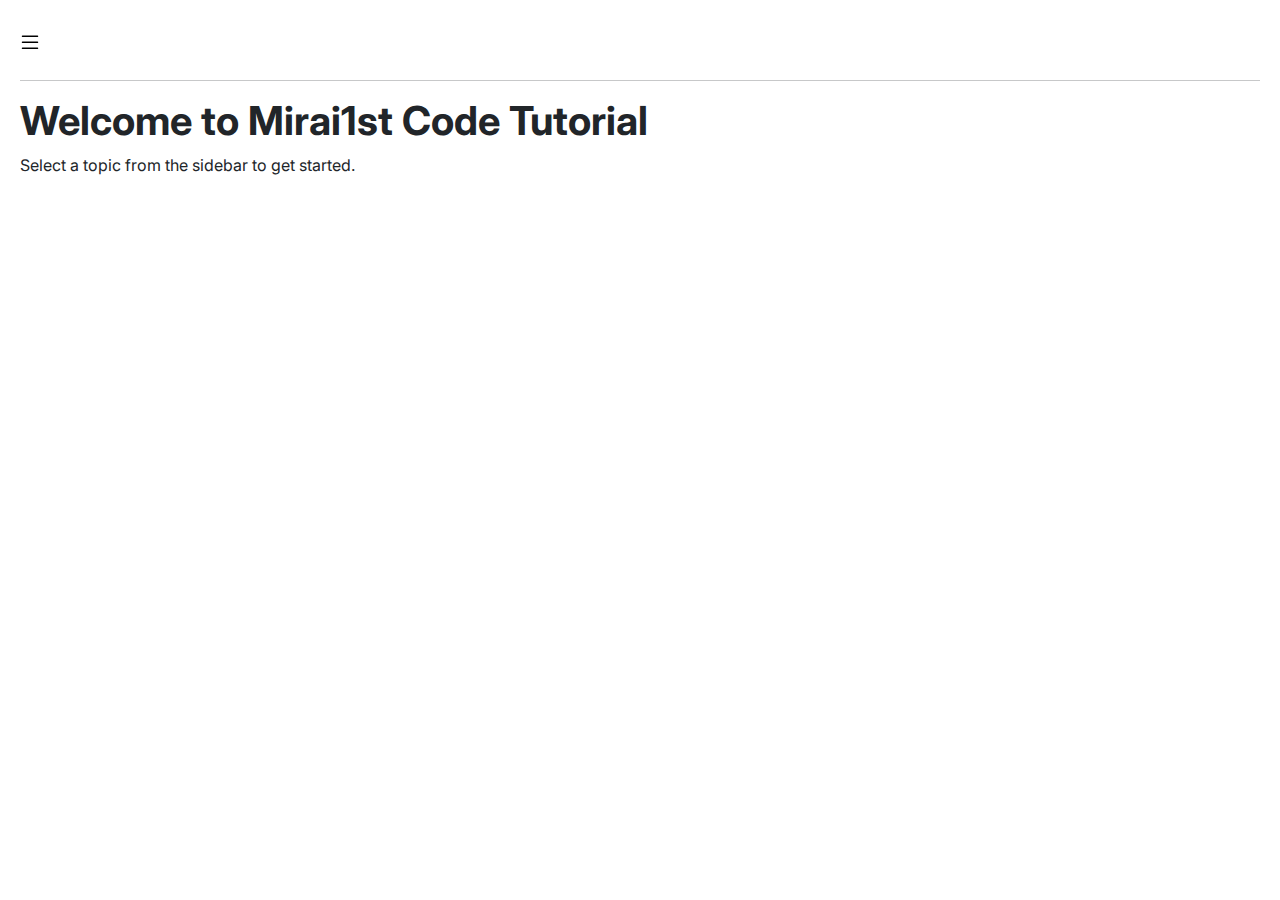
<file: index.html>
<!DOCTYPE html>
<html lang="en">
<head>
    <meta charset="UTF-8">
    <meta name="viewport" content="width=device-width, initial-scale=1.0">
    <link href="style.css" rel="stylesheet">
    <link href="https://cdn.jsdelivr.net/npm/bootstrap@5.3.3/dist/css/bootstrap.min.css" rel="stylesheet">
    <script src="https://cdn.jsdelivr.net/npm/bootstrap@5.3.3/dist/js/bootstrap.bundle.min.js"></script>
    <link rel="stylesheet" href="https://cdn.jsdelivr.net/npm/bootstrap-icons@1.11.3/font/bootstrap-icons.css">
    
    <title>Mirai1st Code Tutorial</title>
</head>
<body onload="sidebarOpen()">
    <div class="sidebar" id="sidebar">
        <h3>Topic</h3>
        <ul>
            <a id="toggleBtn">
                <i class="bi bi-x-lg"></i>
            </a>

            <li><a data-bs-toggle="collapse" data-bs-target="#web-collapse" class="d-flex align-items-center collapsed">
                <i class="bi bi-caret-right-fill toggle-icon"></i>
                &nbsp&nbspWebsite Development</a>
            </li>
            
            <div id="web-collapse" class="collapse padded-link">
                <ul>
                    <li><a style="color: white;" class="link-header">HTML</a></li>
                    <li><a href="html/html-basics.html">HTML Basics</a></li>
                    <li><a href="css-basics.html">CSS Basics</a></li>
                    <li><a href="javascript-basics.html">JavaScript Basics</a></li>
                </ul>
            </div>

            <li><a data-bs-toggle="collapse" data-bs-target="#java-collapse" class="d-flex align-items-center collapsed">
                <i class="bi bi-caret-right-fill toggle-icon"></i>
                &nbsp&nbspJava</a>
            </li>
            
            <div id="java-collapse" class="collapse padded-link">
                <ul>
                    <li><a>...</a></li>
                </ul>
            </div>
        </ul>
    </div>

    <div class="content">
        <a id="toggleBtnOpen">
            <i class="bi bi-list"></i>
        </a>
        <hr>
        <h1>Welcome to Mirai1st Code Tutorial</h1>
        <p>Select a topic from the sidebar to get started.</p>
    </div>

    <script src="script.js"></script>
</body>
</html>
</file>
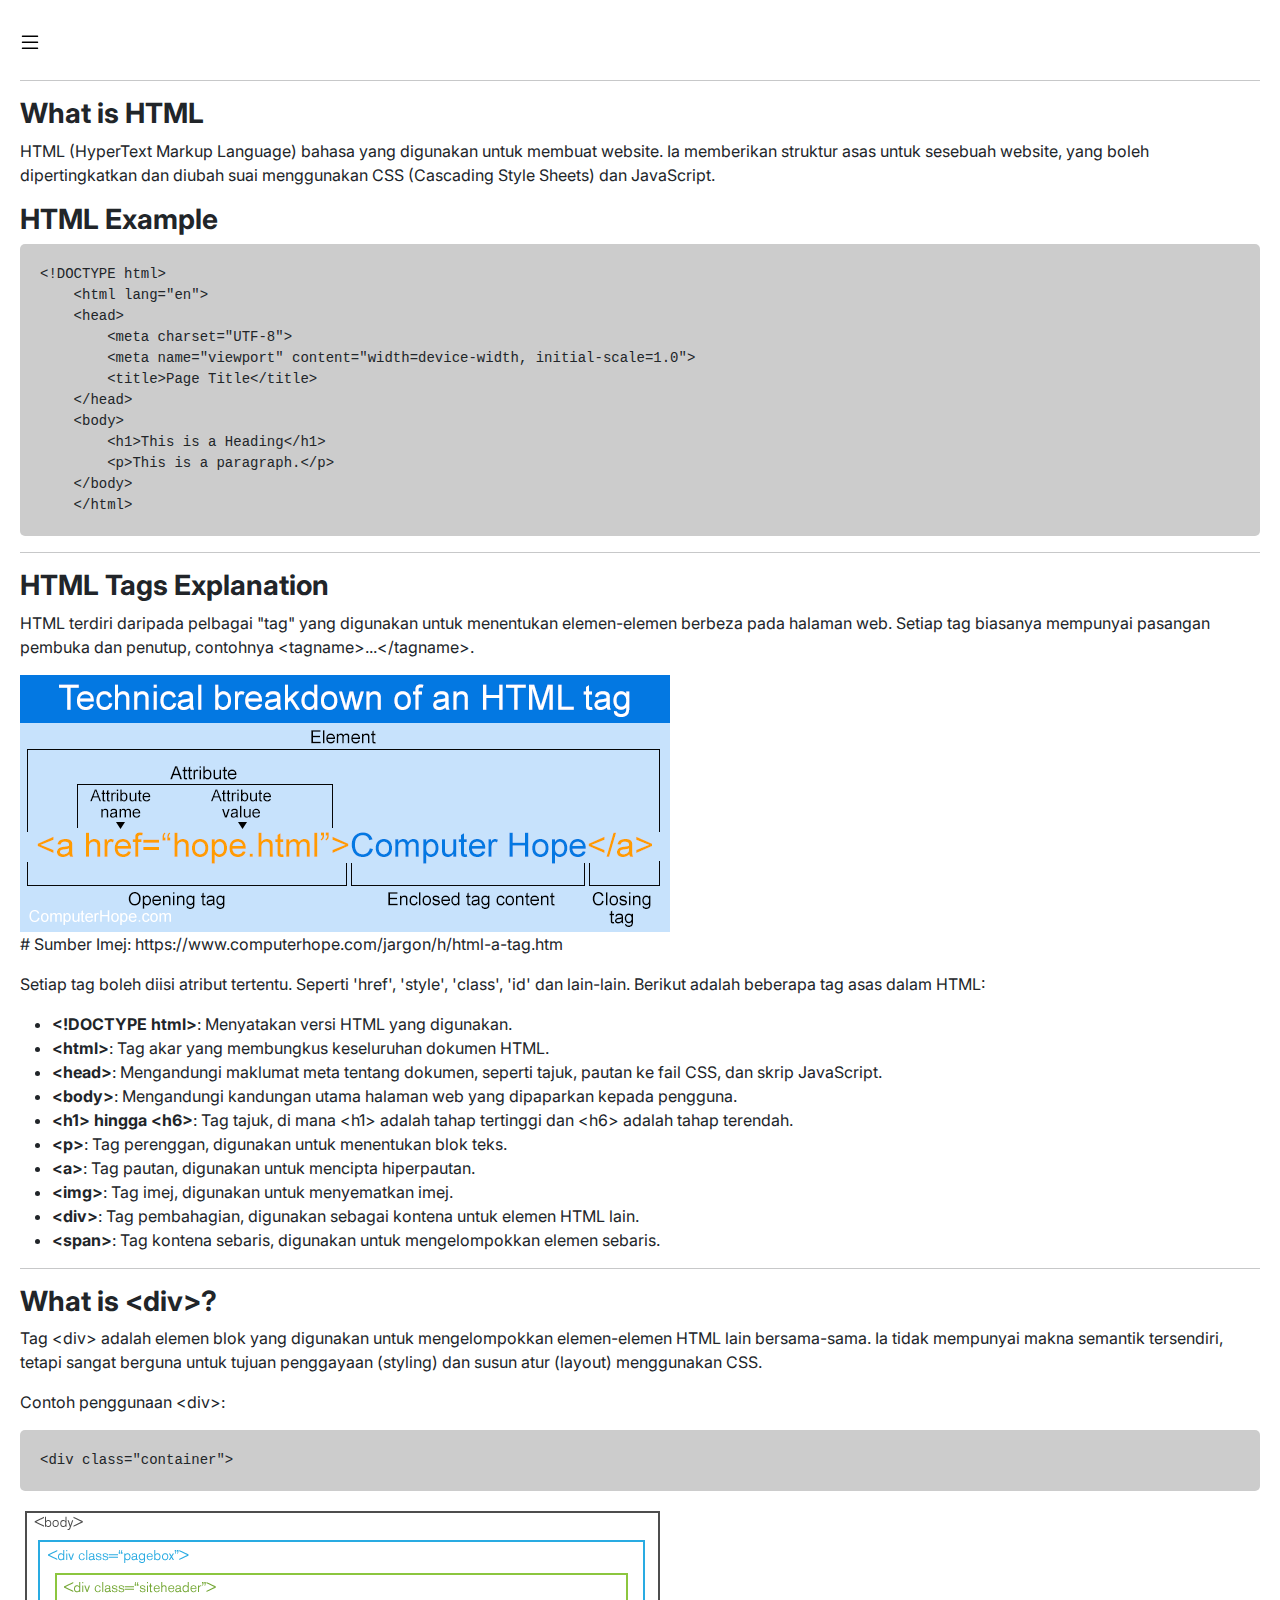
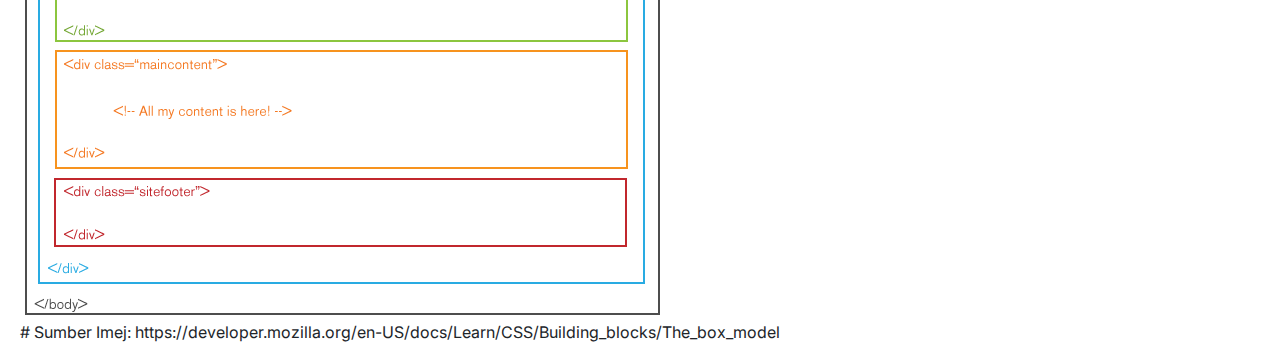
<file: html-basics.html>
<!DOCTYPE html>
<html lang="en">
<head>
    <meta charset="UTF-8">
    <meta name="viewport" content="width=device-width, initial-scale=1.0">
    <link href="../style.css" rel="stylesheet">
    <link href="https://cdn.jsdelivr.net/npm/bootstrap@5.3.3/dist/css/bootstrap.min.css" rel="stylesheet">
    <script src="https://cdn.jsdelivr.net/npm/bootstrap@5.3.3/dist/js/bootstrap.bundle.min.js"></script>
    <link rel="stylesheet" href="https://cdn.jsdelivr.net/npm/bootstrap-icons@1.11.3/font/bootstrap-icons.css">
    
    <title>Mirai1st Code Tutorial</title>
</head>
<body onload="sidebarOpen(); initialize();">
    <div class="sidebar" id="sidebar">
        <h3>Topic</h3>
        <ul>
            <a id="toggleBtn">
                <i class="bi bi-x-lg"></i>
            </a>

            <hr>

            <li><a href="../index.html"><i class="bi bi-house-fill"></i>&nbsp Index</a></li>

            <li><a data-bs-toggle="collapse" data-bs-target="#web-collapse" class="d-flex align-items-center collapsed">
                <i class="bi bi-caret-right-fill toggle-icon"></i>
                &nbsp&nbspWebsite Development</a>
            </li>
            
            <div id="web-collapse" class="collapse padded-link">
                <ul>
                    <li><a style="color: white;" class="link-header">HTML</a></li>
                    <li><a href="#what-is-html" class="link-section">Apakah HTML?</a></li>
                    <li><a href="#tag-explaination" class="link-section">Tag</a></li>
                    <li><a href="#what-is-div?" class="link-section">Apakah div?</a></li>

                    <li><a style="color: white;" class="link-header">CSS</a></li>
                    <li><a href="css-basics.html">CSS Basics</a></li>

                    <li><a style="color: white;" class="link-header">JavaScript</a></li>
                    <li><a href="javascript-basics.html">JavaScript Basics</a></li>
                </ul>
            </div>

            <li><a data-bs-toggle="collapse" data-bs-target="#java-collapse" class="d-flex align-items-center collapsed">
                <i class="bi bi-caret-right-fill toggle-icon"></i>
                &nbsp&nbspJava</a>
            </li>
            
            <div id="java-collapse" class="collapse padded-link">
                <ul>
                    <li><a>...</a></li>
                </ul>
            </div>

            <hr>
            <a id="toggle-theme"><i class="bi bi-moon-stars-fill"></i>&nbsp Dark Mode (Beta)</a>
            <a id="toggle-settings"><i class="bi bi-gear-fill"></i>&nbsp Site Settings</a>
        </ul>
    </div>

    <div class="content">
        <a id="toggleBtnOpen">
            <i class="bi bi-list"></i>
        </a>
        <hr>
        <section id="what-is-html">
            <h3 id="what-is-html">What is HTML</h3>
            <p>HTML (HyperText Markup Language) bahasa yang digunakan untuk membuat website. Ia memberikan struktur asas untuk sesebuah website, yang boleh dipertingkatkan dan diubah suai menggunakan CSS (Cascading Style Sheets) dan JavaScript.</p>

            <h3>HTML Example</h3>
            <pre>&lt;!DOCTYPE html&gt;
    &lt;html lang="en"&gt;
    &lt;head&gt;
        &lt;meta charset="UTF-8"&gt;
        &lt;meta name="viewport" content="width=device-width, initial-scale=1.0"&gt;
        &lt;title&gt;Page Title&lt;/title&gt;
    &lt;/head&gt;
    &lt;body&gt;
        &lt;h1&gt;This is a Heading&lt;/h1&gt;
        &lt;p&gt;This is a paragraph.&lt;/p&gt;
    &lt;/body&gt;
    &lt;/html&gt;</pre>
        </section>

        <hr>
        <section id="tag-explaination">
            <h3>HTML Tags Explanation</h3>
            <p>HTML terdiri daripada pelbagai "tag" yang digunakan untuk menentukan elemen-elemen berbeza pada halaman web. Setiap tag biasanya mempunyai pasangan pembuka dan penutup, contohnya &lt;tagname&gt;...&lt;/tagname&gt;.</p>
            <img class="content-image" src="../images/html-tag-explaination.png">
            <p class="reference"># Sumber Imej: https://www.computerhope.com/jargon/h/html-a-tag.htm</p>
            <p>Setiap tag boleh diisi atribut tertentu. Seperti 'href', 'style', 'class', 'id' dan lain-lain.  Berikut adalah beberapa tag asas dalam HTML:</p>

            <ul>
                <li><strong>&lt;!DOCTYPE html&gt;</strong>: Menyatakan versi HTML yang digunakan.</li>
                <li><strong>&lt;html&gt;</strong>: Tag akar yang membungkus keseluruhan dokumen HTML.</li>
                <li><strong>&lt;head&gt;</strong>: Mengandungi maklumat meta tentang dokumen, seperti tajuk, pautan ke fail CSS, dan skrip JavaScript.</li>
                <li><strong>&lt;body&gt;</strong>: Mengandungi kandungan utama halaman web yang dipaparkan kepada pengguna.</li>
                <li><strong>&lt;h1&gt; hingga &lt;h6&gt;</strong>: Tag tajuk, di mana &lt;h1&gt; adalah tahap tertinggi dan &lt;h6&gt; adalah tahap terendah.</li>
                <li><strong>&lt;p&gt;</strong>: Tag perenggan, digunakan untuk menentukan blok teks.</li>
                <li><strong>&lt;a&gt;</strong>: Tag pautan, digunakan untuk mencipta hiperpautan.</li>
                <li><strong>&lt;img&gt;</strong>: Tag imej, digunakan untuk menyematkan imej.</li>
                <li><strong>&lt;div&gt;</strong>: Tag pembahagian, digunakan sebagai kontena untuk elemen HTML lain.</li>
                <li><strong>&lt;span&gt;</strong>: Tag kontena sebaris, digunakan untuk mengelompokkan elemen sebaris.</li>
            </ul>
        </section>

        <hr>
        <section id="what-is-div?">
            <h3>What is &lt;div&gt;?</h3>
            <p>Tag &lt;div&gt; adalah elemen blok yang digunakan untuk mengelompokkan elemen-elemen HTML lain bersama-sama. Ia tidak mempunyai makna semantik tersendiri, tetapi sangat berguna untuk tujuan penggayaan (styling) dan susun atur (layout) menggunakan CSS.</p>
            <p>Contoh penggunaan &lt;div&gt;:</p>
            <pre>&lt;div class="container"&gt;</pre>
            <img class="content-image" src="../images/box-model-diagram.gif" alt="">
            <p class="reference"># Sumber Imej: https://developer.mozilla.org/en-US/docs/Learn/CSS/Building_blocks/The_box_model</p>
        </section>
        
        <div class="settings-panel" id="settings-panel">
            <h2>Site Settings</h2>
            <hr>
            <form>
                <div class="form-check">
                    <input class="form-check-input" type="checkbox" value="" id="darkmode">
                    <label class="form-check-label" for="checkDefault">
                        Dark Mode
                    </label>
                </div>
                <div class="form-check">
                    <input class="form-check-input" type="checkbox" value="" id="save-settings" checked>
                    <label class="form-check-label" for="checkDefault">
                        Save Website Settings
                    </label>
                </div>
                

                <hr>
                <p style="color: gray;"><i class="bi bi-info-circle-fill"></i>&nbsp This website uses cookies to store data, if you allow such behavior,<br> do enable the "Save Website Settings" <br><i class="bi bi-info-circle-fill"></i>&nbsp Made by Mirai1st</p>
                <button disabled onclick="saveSettings()" class="btn btn-secondary">Apply</button>
                <button onclick="closeSettings()" class="btn btn-secondary">Close</button>
            </form>
        </div>
    </div>

    <script src="../script.js"></script>
</body>
</html>
</file>
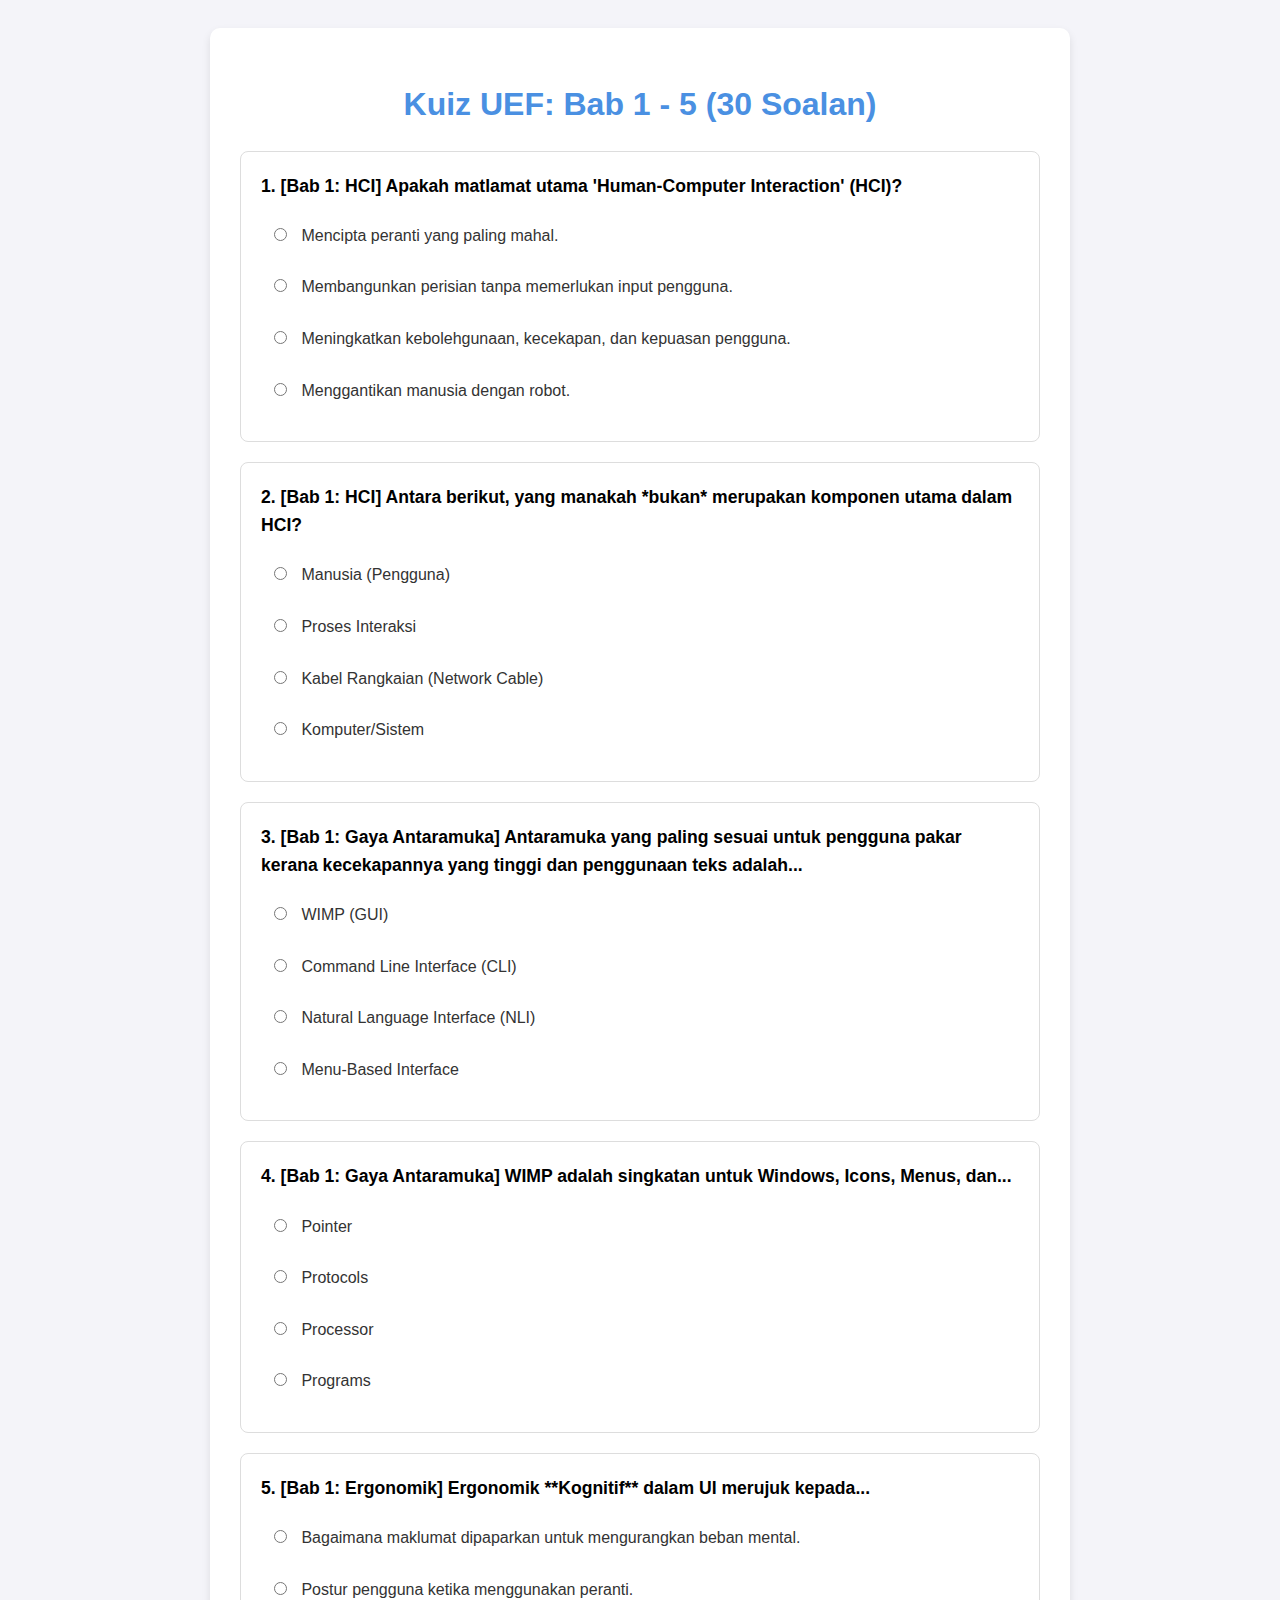
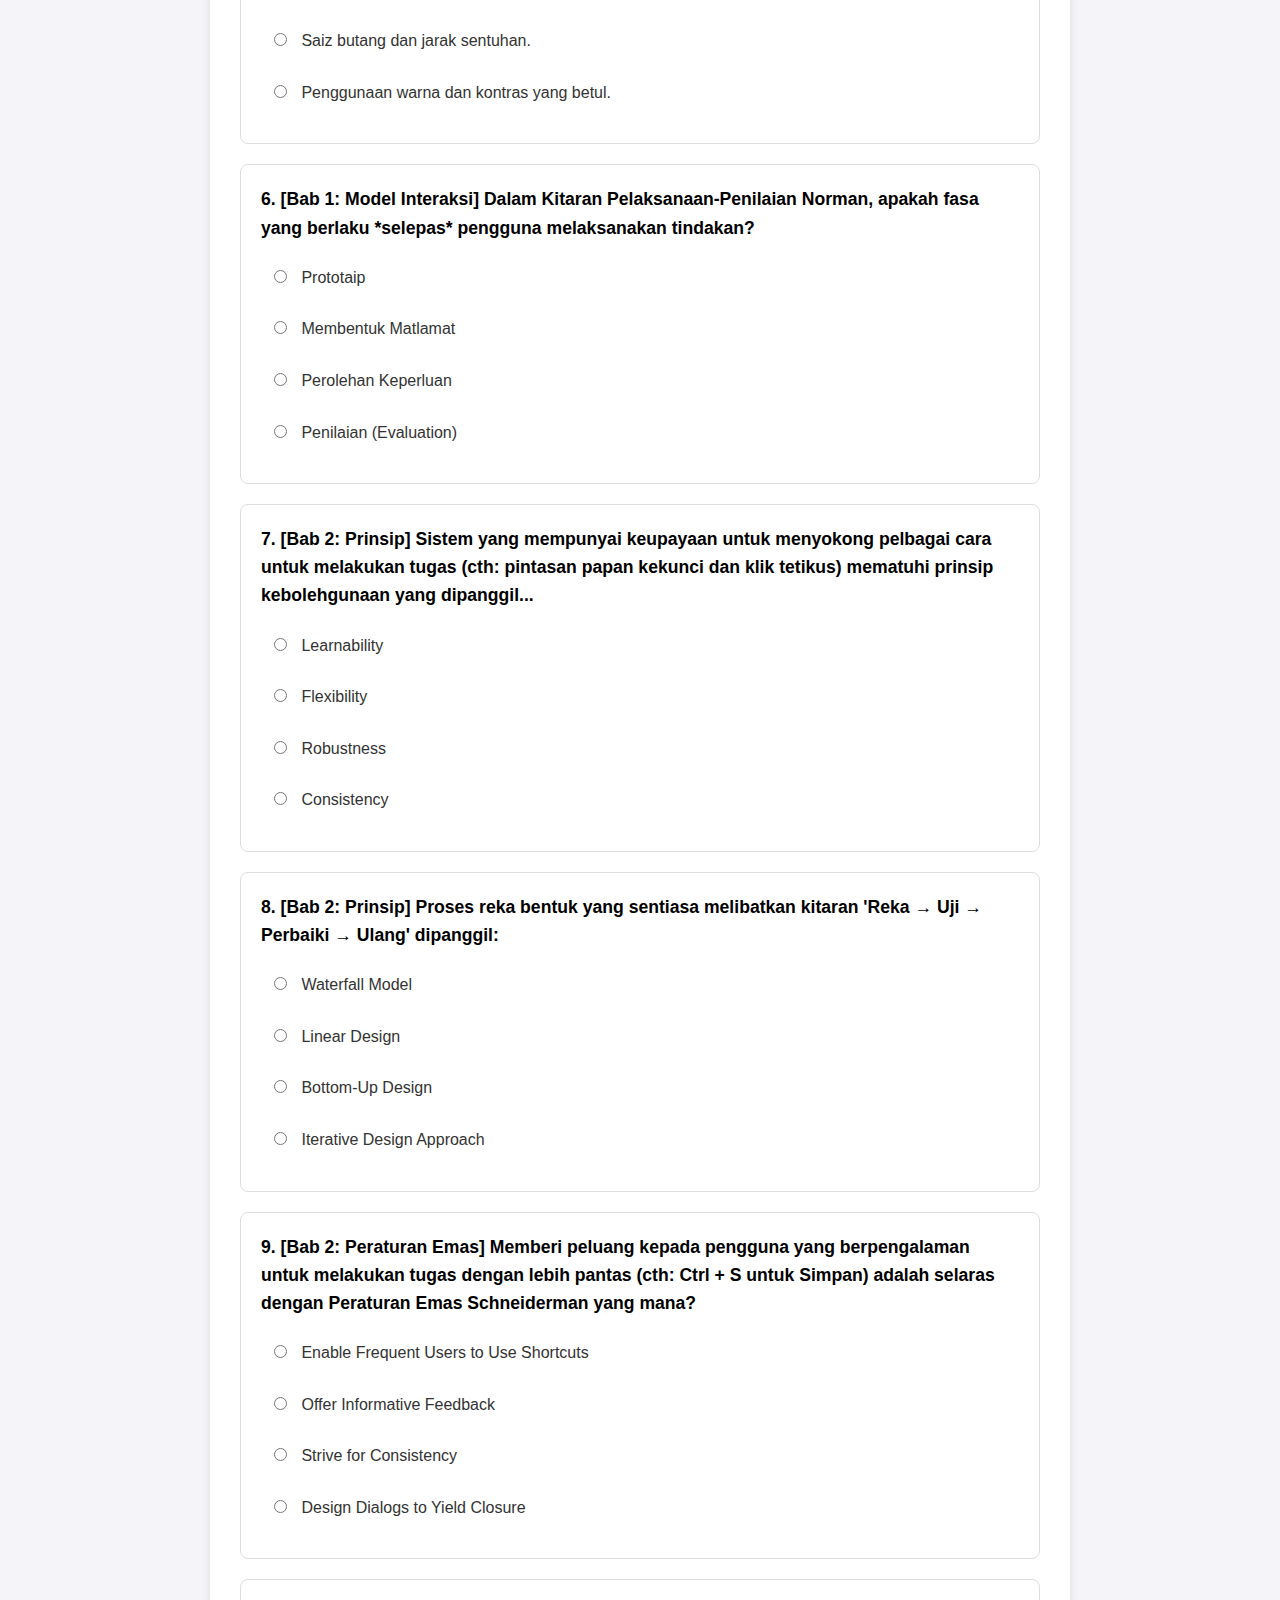
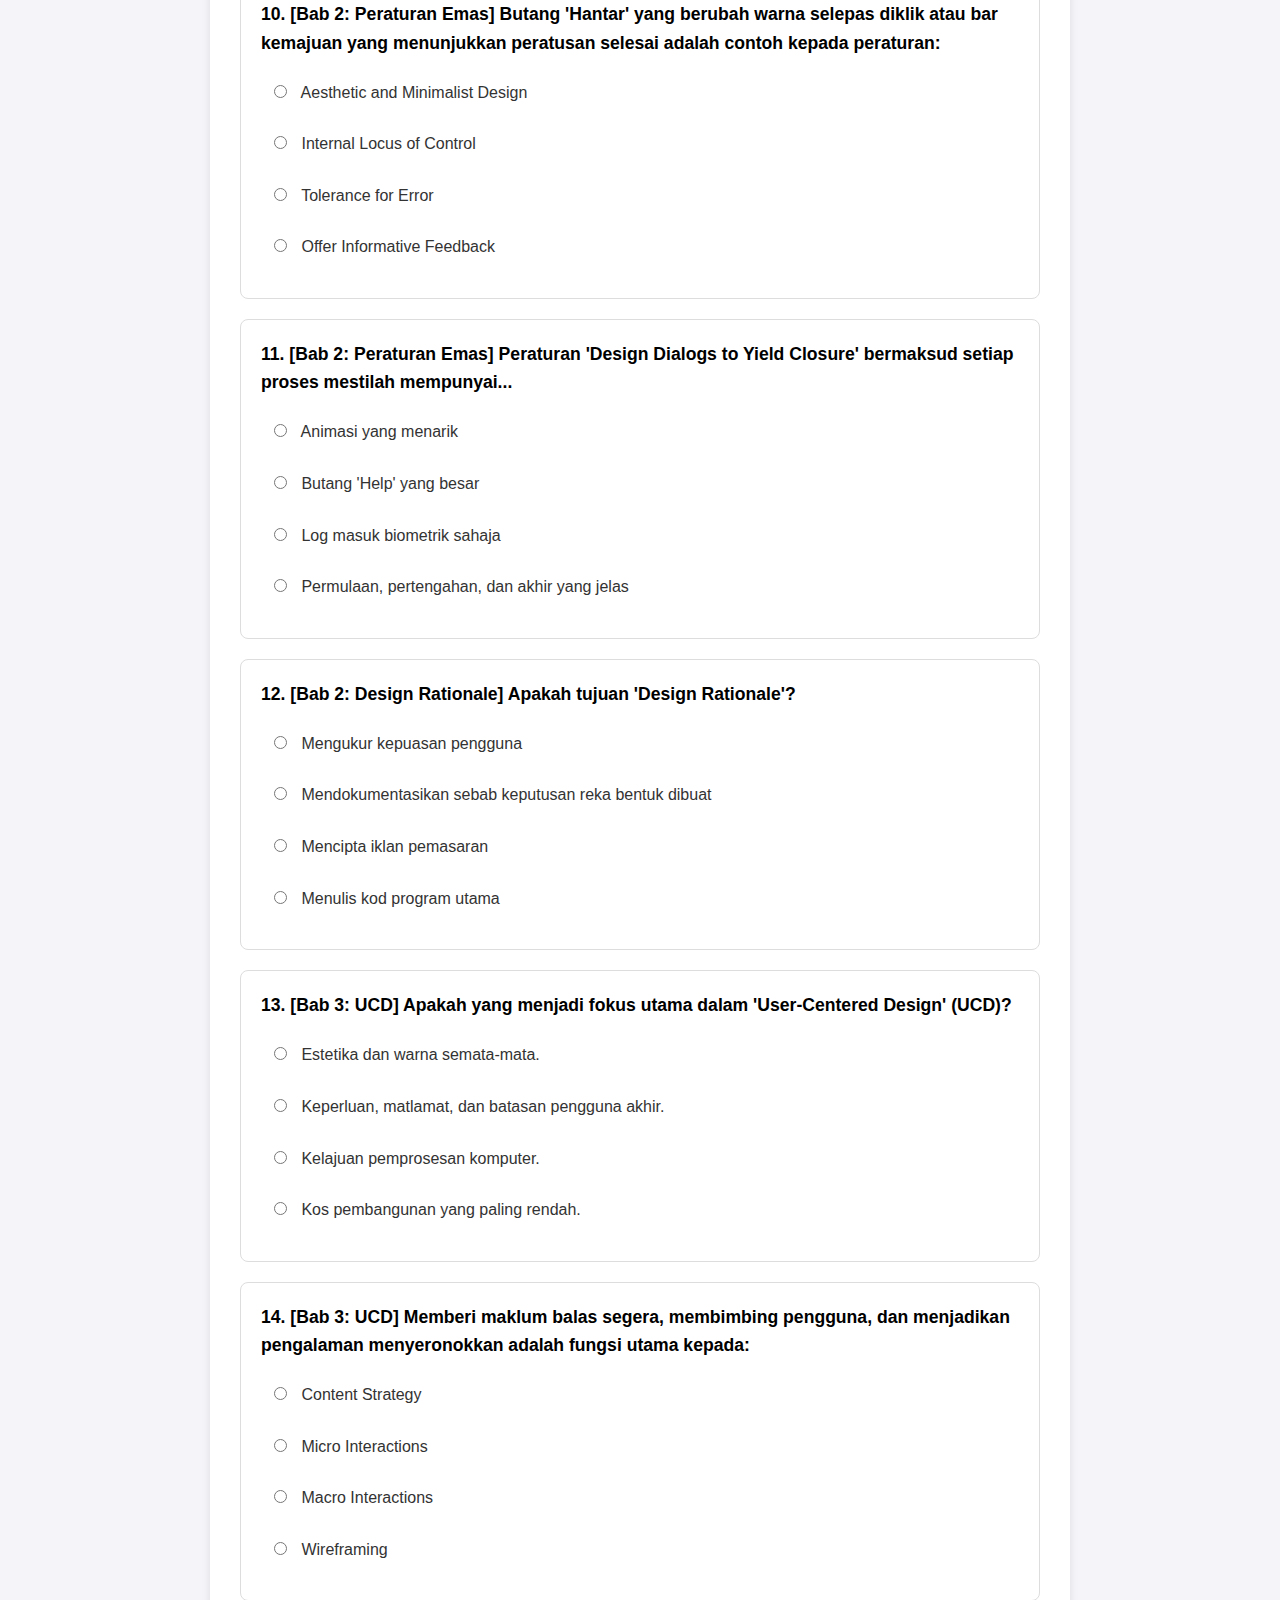
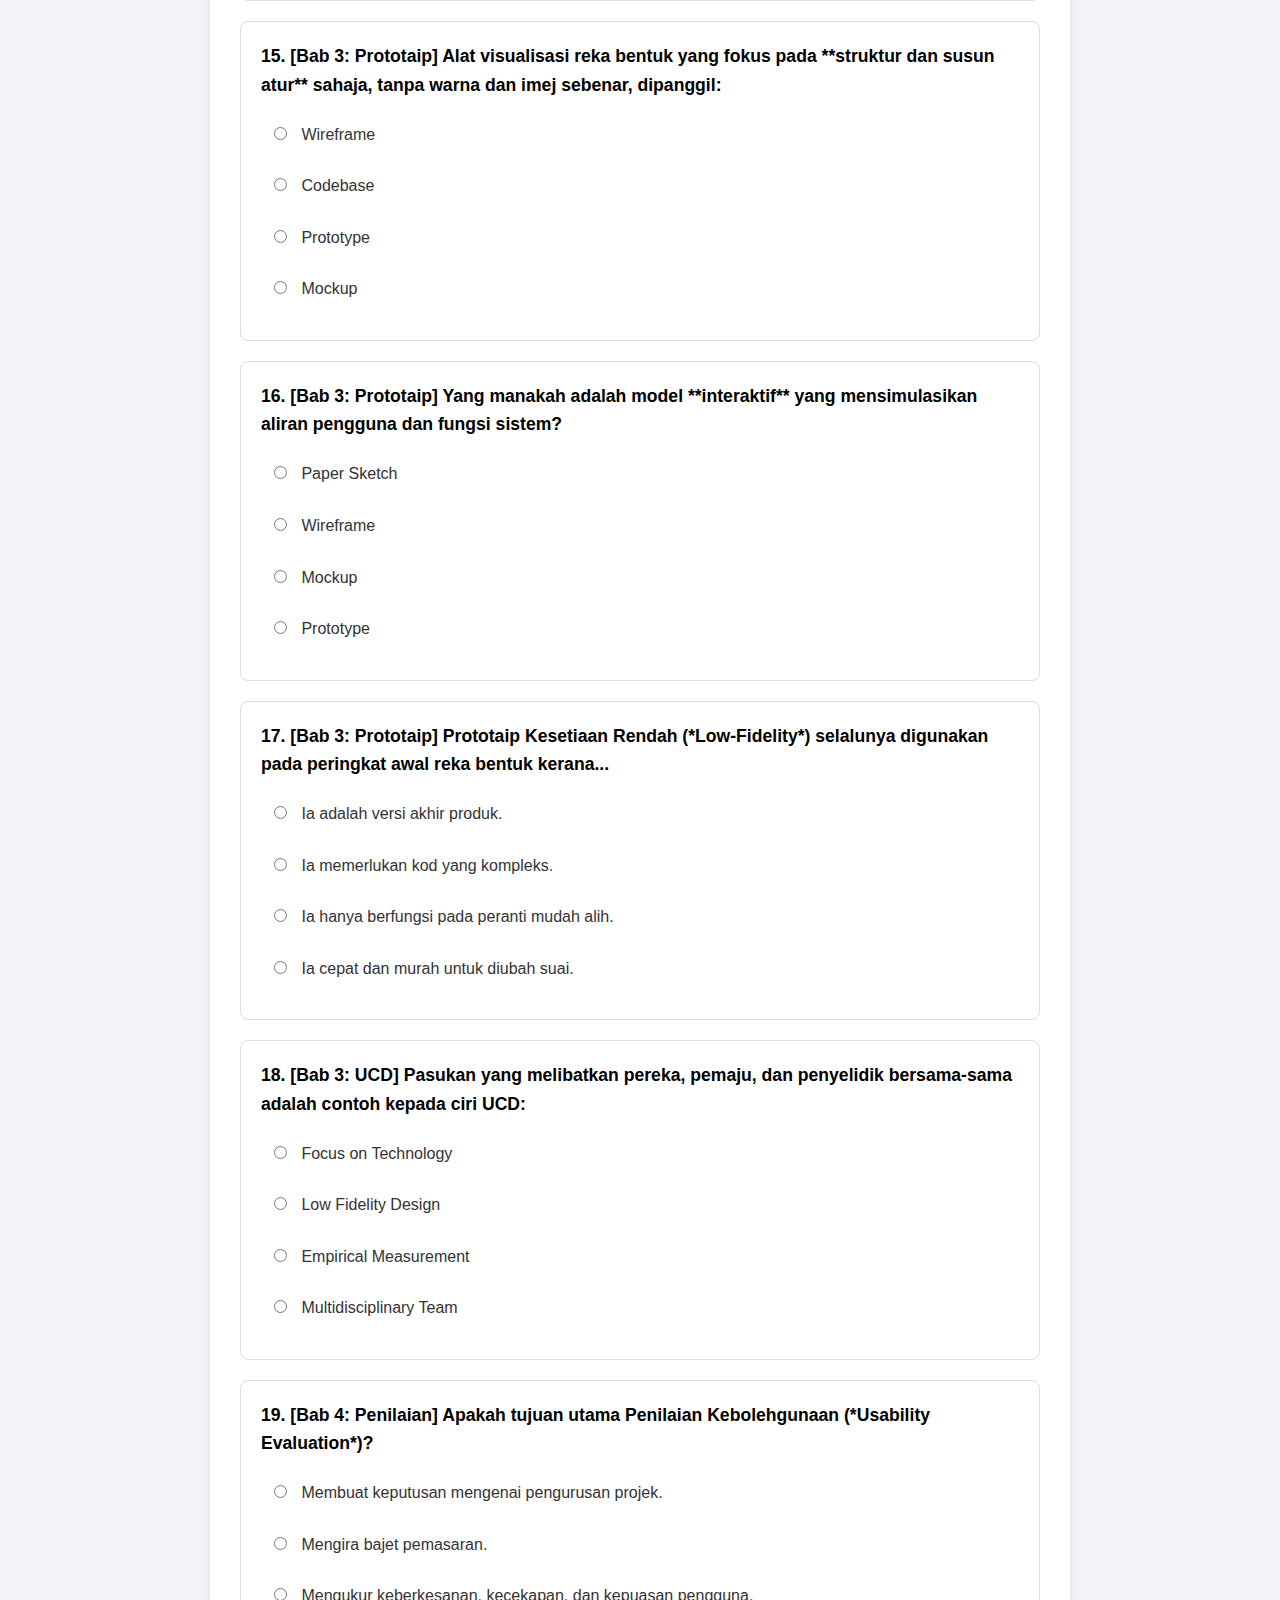
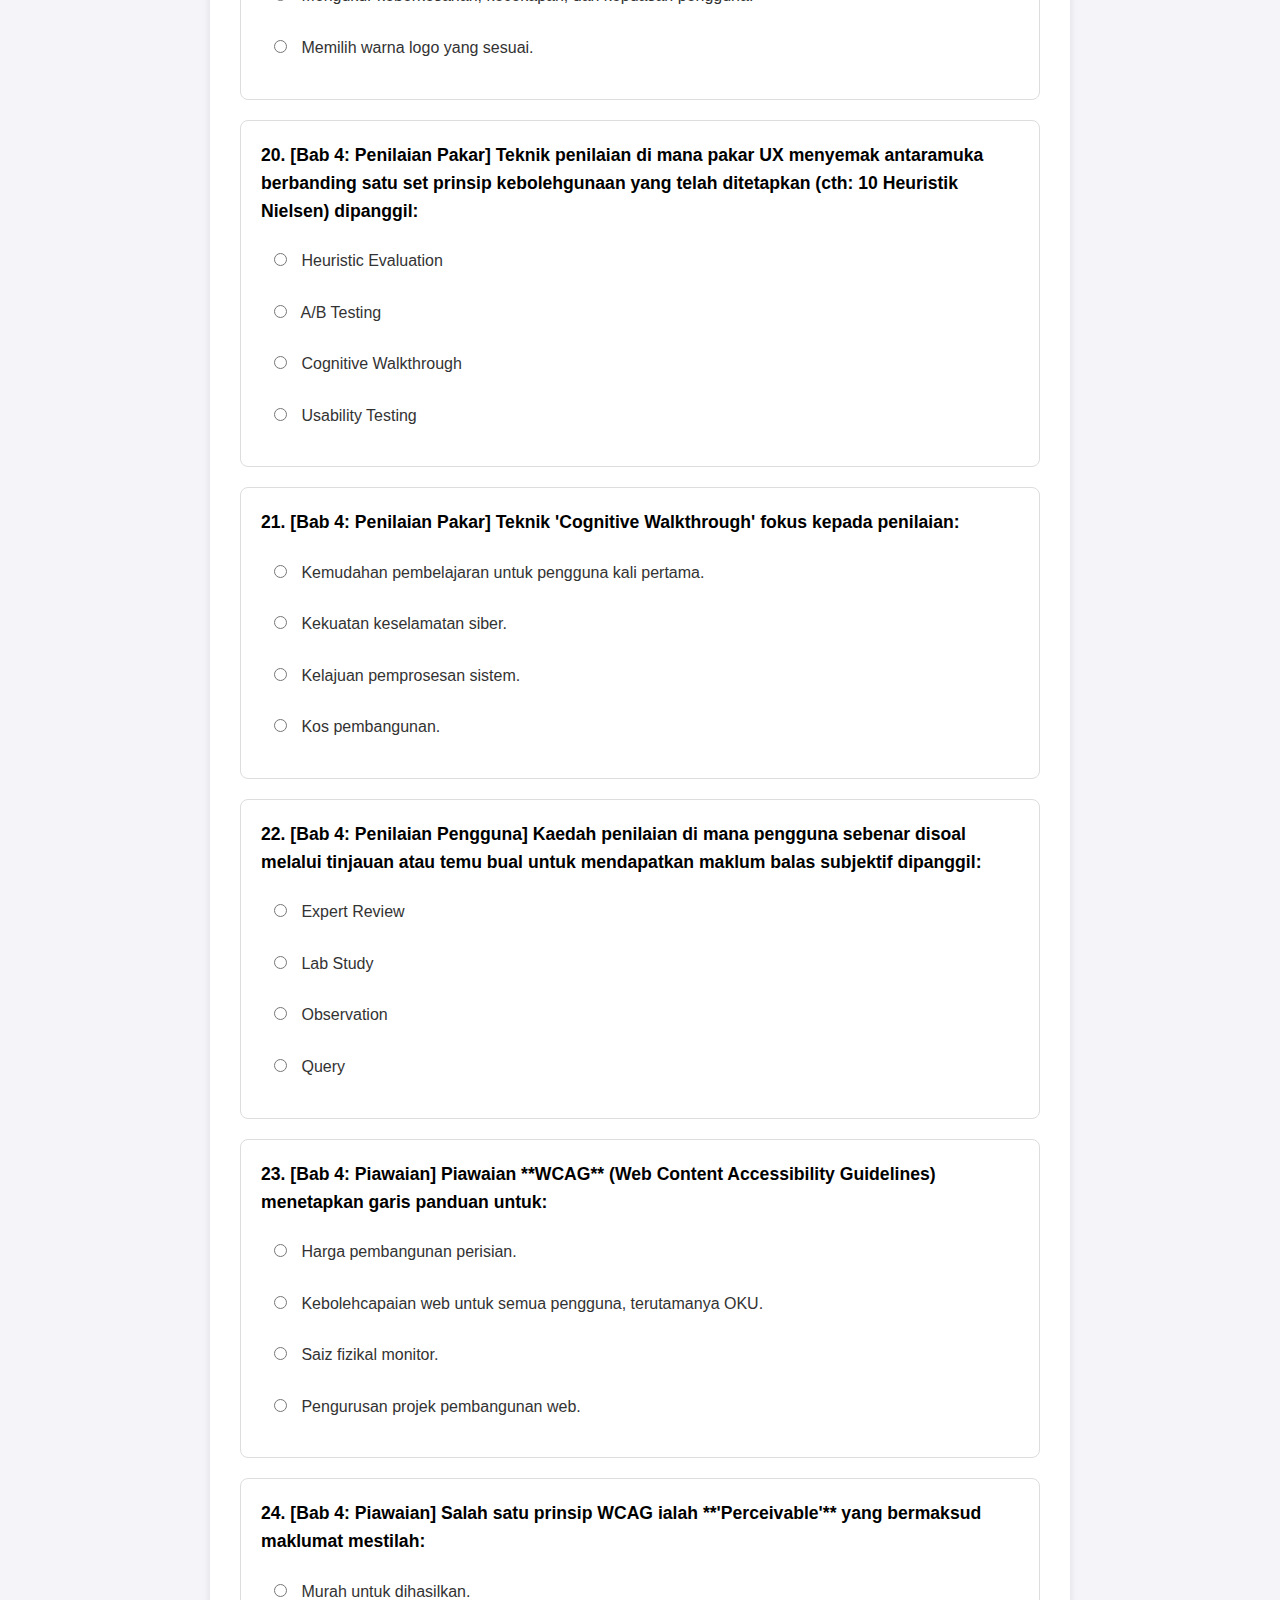
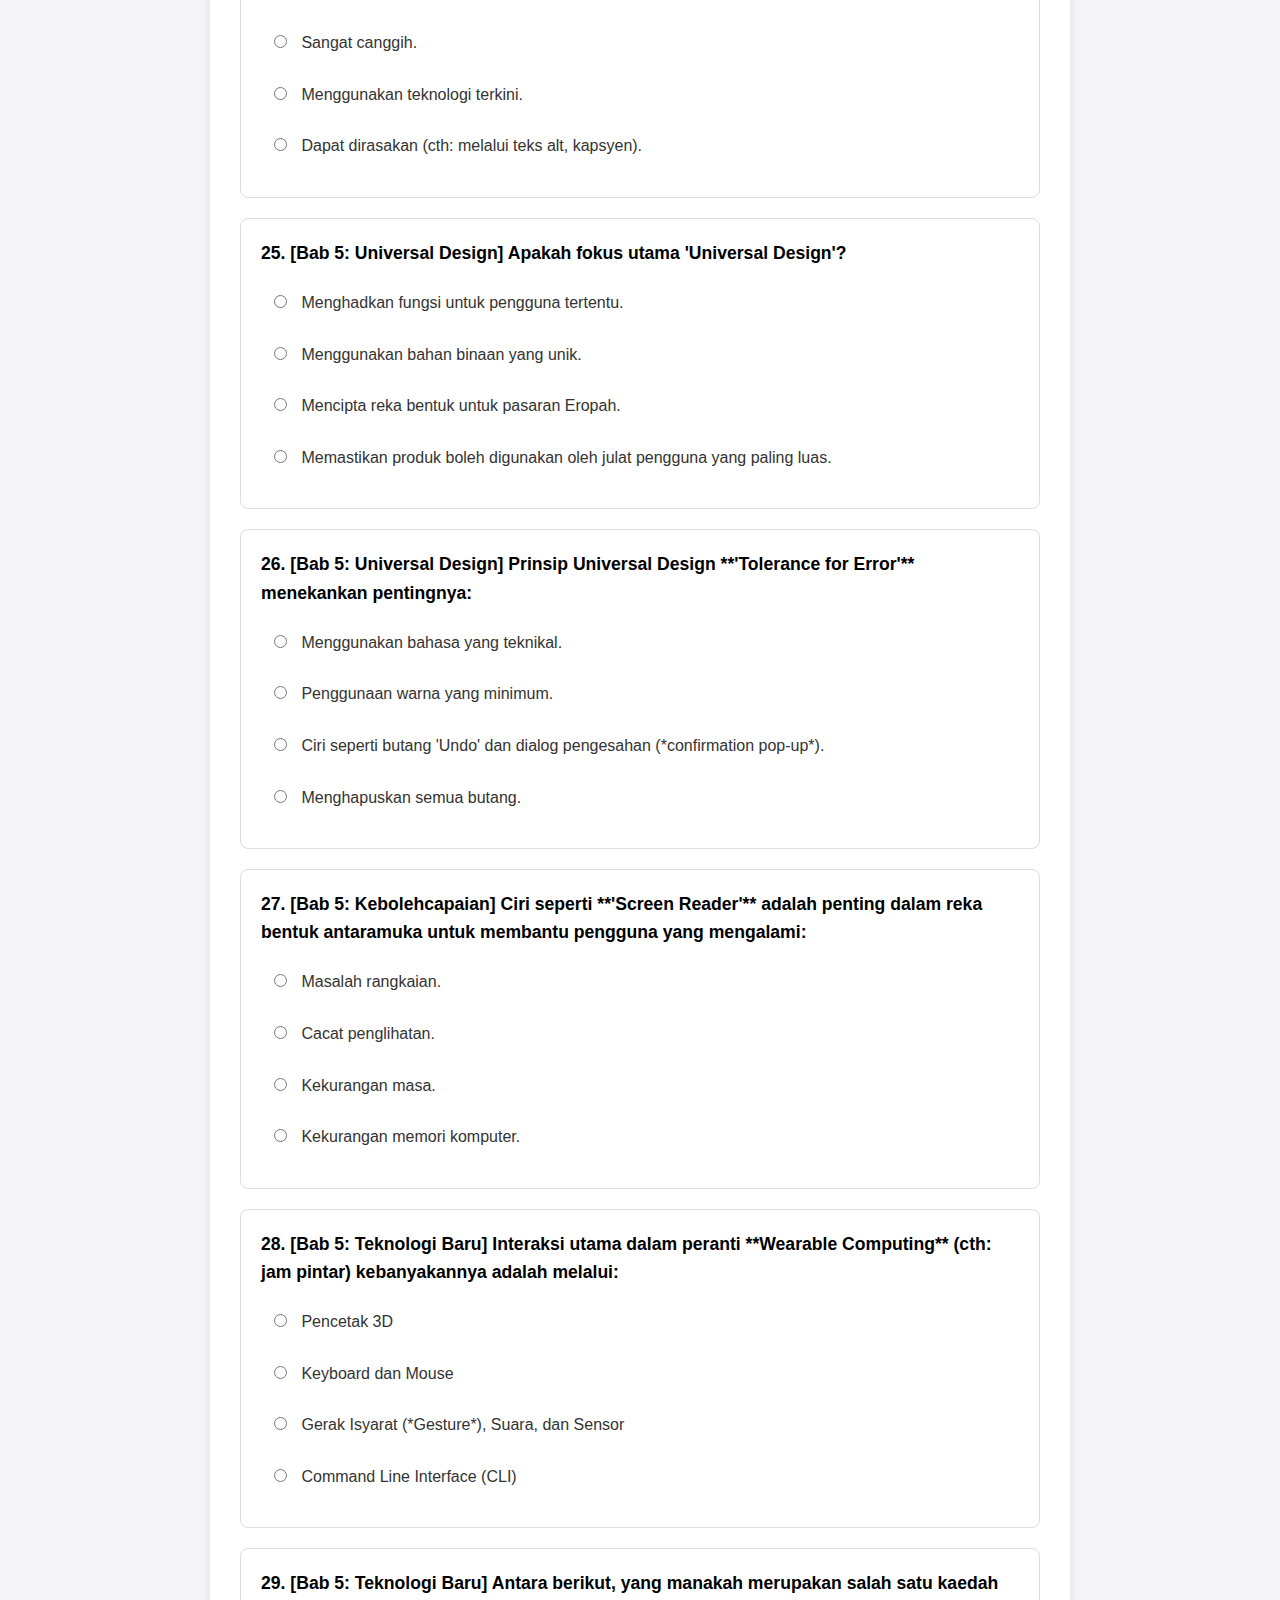
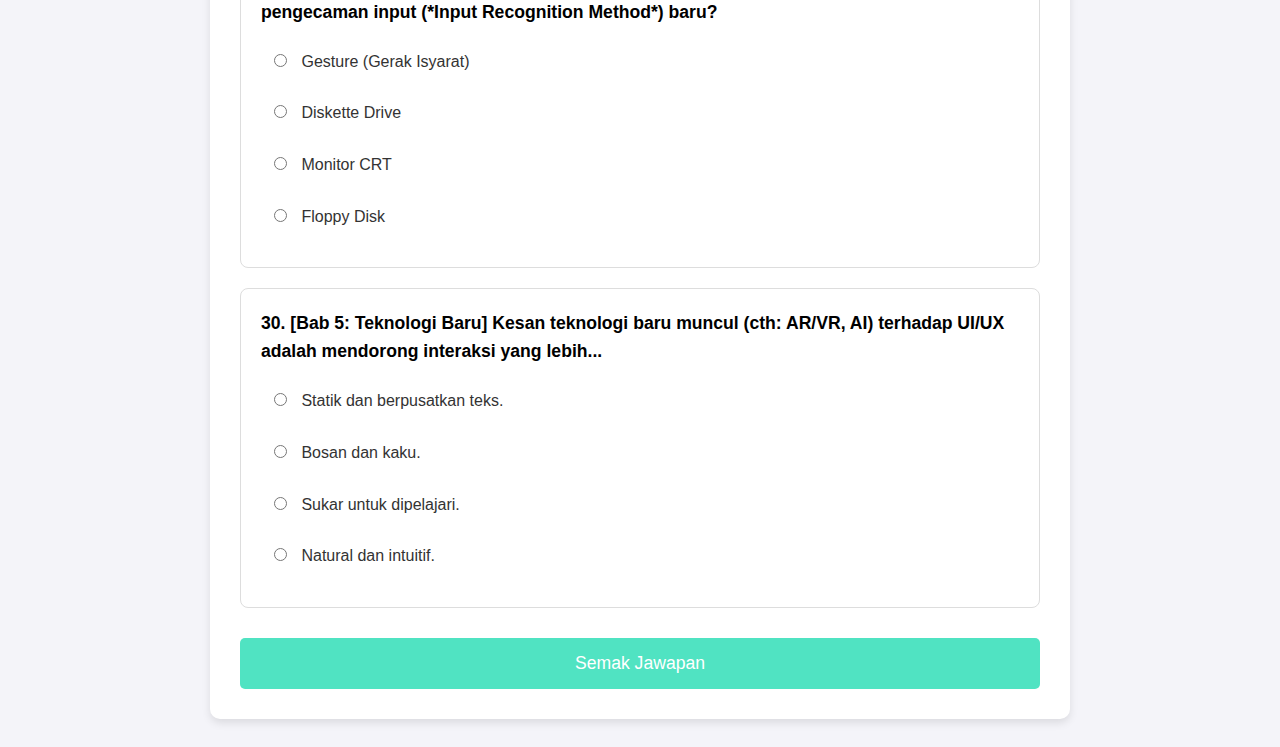
<file: gemini/quiz_uef.html>
<!DOCTYPE html>
<html lang="ms">
<head>
    <meta charset="UTF-8">
    <meta name="viewport" content="width=device-width, initial-scale=1.0">
    <title>Kuiz UEF (Bab 1 - 5)</title>
    <style>
        body {
            font-family: Arial, sans-serif;
            background-color: #f4f4f9;
            color: #333;
            line-height: 1.6;
            padding: 20px;
        }
        .container {
            max-width: 800px;
            margin: auto;
            background: #fff;
            padding: 30px;
            border-radius: 10px;
            box-shadow: 0 4px 8px rgba(0, 0, 0, 0.1);
        }
        h1 {
            text-align: center;
            color: #4a90e2;
            margin-bottom: 20px;
        }
        .question-card {
            border: 1px solid #ddd;
            padding: 20px;
            margin-bottom: 20px;
            border-radius: 8px;
            background-color: #fff;
        }
        .question-title {
            font-weight: bold;
            margin-bottom: 15px;
            font-size: 1.1em;
            color: #000;
        }
        .options label {
            display: block;
            margin-bottom: 10px;
            cursor: pointer;
            padding: 8px;
            border-radius: 5px;
            transition: background-color 0.2s;
        }
        .options label:hover {
            background-color: #e6f7ff;
        }
        .options input[type="radio"] {
            margin-right: 10px;
        }
        button {
            display: block;
            width: 100%;
            padding: 15px;
            background-color: #50e3c2;
            color: white;
            border: none;
            border-radius: 5px;
            font-size: 1.1em;
            cursor: pointer;
            transition: background-color 0.3s;
            margin-top: 30px;
        }
        button:hover {
            background-color: #3ec4a3;
        }
        .result {
            margin-top: 30px;
            padding: 20px;
            border-radius: 8px;
            text-align: center;
            font-size: 1.2em;
            font-weight: bold;
            display: none; /* Sembunyikan hasil pada mulanya */
        }
        .pass { background-color: #d4edda; color: #155724; }
        .fail { background-color: #f8d7da; color: #721c24; }
    </style>
</head>
<body>

<div class="container">
    <h1>Kuiz UEF: Bab 1 - 5 (30 Soalan)</h1>
    <form id="quizForm">
        </form>
    <button type="button" onclick="submitQuiz()">Semak Jawapan</button>

    <div id="resultContainer" class="result">
        </div>
</div>

<script>
    // Struktur data soalan
    const questions = [
        // BAB 1: HCI, Gaya Antaramuka, Ergonomik
        {
            topic: "Bab 1: HCI",
            question: "Apakah matlamat utama 'Human-Computer Interaction' (HCI)?",
            options: ["Mencipta peranti yang paling mahal.", "Meningkatkan kebolehgunaan, kecekapan, dan kepuasan pengguna.", "Menggantikan manusia dengan robot.", "Membangunkan perisian tanpa memerlukan input pengguna."],
            answer: "Meningkatkan kebolehgunaan, kecekapan, dan kepuasan pengguna."
        },
        {
            topic: "Bab 1: HCI",
            question: "Antara berikut, yang manakah *bukan* merupakan komponen utama dalam HCI?",
            options: ["Manusia (Pengguna)", "Komputer/Sistem", "Proses Interaksi", "Kabel Rangkaian (Network Cable)"],
            answer: "Kabel Rangkaian (Network Cable)"
        },
        {
            topic: "Bab 1: Gaya Antaramuka",
            question: "Antaramuka yang paling sesuai untuk pengguna pakar kerana kecekapannya yang tinggi dan penggunaan teks adalah...",
            options: ["WIMP (GUI)", "Natural Language Interface (NLI)", "Command Line Interface (CLI)", "Menu-Based Interface"],
            answer: "Command Line Interface (CLI)"
        },
        {
            topic: "Bab 1: Gaya Antaramuka",
            question: "WIMP adalah singkatan untuk Windows, Icons, Menus, dan...",
            options: ["Pointer", "Protocols", "Programs", "Processor"],
            answer: "Pointer"
        },
        {
            topic: "Bab 1: Ergonomik",
            question: "Ergonomik **Kognitif** dalam UI merujuk kepada...",
            options: ["Saiz butang dan jarak sentuhan.", "Penggunaan warna dan kontras yang betul.", "Bagaimana maklumat dipaparkan untuk mengurangkan beban mental.", "Postur pengguna ketika menggunakan peranti."],
            answer: "Bagaimana maklumat dipaparkan untuk mengurangkan beban mental."
        },
        {
            topic: "Bab 1: Model Interaksi",
            question: "Dalam Kitaran Pelaksanaan-Penilaian Norman, apakah fasa yang berlaku *selepas* pengguna melaksanakan tindakan?",
            options: ["Membentuk Matlamat", "Penilaian (Evaluation)", "Perolehan Keperluan", "Prototaip"],
            answer: "Penilaian (Evaluation)"
        },
        // BAB 2: Prinsip UI/UX, Design Rules
        {
            topic: "Bab 2: Prinsip",
            question: "Sistem yang mempunyai keupayaan untuk menyokong pelbagai cara untuk melakukan tugas (cth: pintasan papan kekunci dan klik tetikus) mematuhi prinsip kebolehgunaan yang dipanggil...",
            options: ["Learnability", "Robustness", "Flexibility", "Consistency"],
            answer: "Flexibility"
        },
        {
            topic: "Bab 2: Prinsip",
            question: "Proses reka bentuk yang sentiasa melibatkan kitaran 'Reka → Uji → Perbaiki → Ulang' dipanggil:",
            options: ["Waterfall Model", "Iterative Design Approach", "Bottom-Up Design", "Linear Design"],
            answer: "Iterative Design Approach"
        },
        {
            topic: "Bab 2: Peraturan Emas",
            question: "Memberi peluang kepada pengguna yang berpengalaman untuk melakukan tugas dengan lebih pantas (cth: Ctrl + S untuk Simpan) adalah selaras dengan Peraturan Emas Schneiderman yang mana?",
            options: ["Strive for Consistency", "Enable Frequent Users to Use Shortcuts", "Offer Informative Feedback", "Design Dialogs to Yield Closure"],
            answer: "Enable Frequent Users to Use Shortcuts"
        },
        {
            topic: "Bab 2: Peraturan Emas",
            question: "Butang 'Hantar' yang berubah warna selepas diklik atau bar kemajuan yang menunjukkan peratusan selesai adalah contoh kepada peraturan:",
            options: ["Tolerance for Error", "Offer Informative Feedback", "Internal Locus of Control", "Aesthetic and Minimalist Design"],
            answer: "Offer Informative Feedback"
        },
        {
            topic: "Bab 2: Peraturan Emas",
            question: "Peraturan 'Design Dialogs to Yield Closure' bermaksud setiap proses mestilah mempunyai...",
            options: ["Animasi yang menarik", "Butang 'Help' yang besar", "Permulaan, pertengahan, dan akhir yang jelas", "Log masuk biometrik sahaja"],
            answer: "Permulaan, pertengahan, dan akhir yang jelas"
        },
        {
            topic: "Bab 2: Design Rationale",
            question: "Apakah tujuan 'Design Rationale'?",
            options: ["Mencipta iklan pemasaran", "Mendokumentasikan sebab keputusan reka bentuk dibuat", "Mengukur kepuasan pengguna", "Menulis kod program utama"],
            answer: "Mendokumentasikan sebab keputusan reka bentuk dibuat"
        },
        // BAB 3: UCD, Prototaip
        {
            topic: "Bab 3: UCD",
            question: "Apakah yang menjadi fokus utama dalam 'User-Centered Design' (UCD)?",
            options: ["Kos pembangunan yang paling rendah.", "Keperluan, matlamat, dan batasan pengguna akhir.", "Kelajuan pemprosesan komputer.", "Estetika dan warna semata-mata."],
            answer: "Keperluan, matlamat, dan batasan pengguna akhir."
        },
        {
            topic: "Bab 3: UCD",
            question: "Memberi maklum balas segera, membimbing pengguna, dan menjadikan pengalaman menyeronokkan adalah fungsi utama kepada:",
            options: ["Content Strategy", "Macro Interactions", "Micro Interactions", "Wireframing"],
            answer: "Micro Interactions"
        },
        {
            topic: "Bab 3: Prototaip",
            question: "Alat visualisasi reka bentuk yang fokus pada **struktur dan susun atur** sahaja, tanpa warna dan imej sebenar, dipanggil:",
            options: ["Mockup", "Wireframe", "Prototype", "Codebase"],
            answer: "Wireframe"
        },
        {
            topic: "Bab 3: Prototaip",
            question: "Yang manakah adalah model **interaktif** yang mensimulasikan aliran pengguna dan fungsi sistem?",
            options: ["Wireframe", "Paper Sketch", "Mockup", "Prototype"],
            answer: "Prototype"
        },
        {
            topic: "Bab 3: Prototaip",
            question: "Prototaip Kesetiaan Rendah (*Low-Fidelity*) selalunya digunakan pada peringkat awal reka bentuk kerana...",
            options: ["Ia memerlukan kod yang kompleks.", "Ia cepat dan murah untuk diubah suai.", "Ia adalah versi akhir produk.", "Ia hanya berfungsi pada peranti mudah alih."],
            answer: "Ia cepat dan murah untuk diubah suai."
        },
        {
            topic: "Bab 3: UCD",
            question: "Pasukan yang melibatkan pereka, pemaju, dan penyelidik bersama-sama adalah contoh kepada ciri UCD:",
            options: ["Empirical Measurement", "Multidisciplinary Team", "Focus on Technology", "Low Fidelity Design"],
            answer: "Multidisciplinary Team"
        },
        // BAB 4: Penilaian Kebolehgunaan
        {
            topic: "Bab 4: Penilaian",
            question: "Apakah tujuan utama Penilaian Kebolehgunaan (*Usability Evaluation*)?",
            options: ["Mengira bajet pemasaran.", "Mengukur keberkesanan, kecekapan, dan kepuasan pengguna.", "Memilih warna logo yang sesuai.", "Membuat keputusan mengenai pengurusan projek."],
            answer: "Mengukur keberkesanan, kecekapan, dan kepuasan pengguna."
        },
        {
            topic: "Bab 4: Penilaian Pakar",
            question: "Teknik penilaian di mana pakar UX menyemak antaramuka berbanding satu set prinsip kebolehgunaan yang telah ditetapkan (cth: 10 Heuristik Nielsen) dipanggil:",
            options: ["Usability Testing", "Cognitive Walkthrough", "Heuristic Evaluation", "A/B Testing"],
            answer: "Heuristic Evaluation"
        },
        {
            topic: "Bab 4: Penilaian Pakar",
            question: "Teknik 'Cognitive Walkthrough' fokus kepada penilaian:",
            options: ["Kelajuan pemprosesan sistem.", "Kos pembangunan.", "Kemudahan pembelajaran untuk pengguna kali pertama.", "Kekuatan keselamatan siber."],
            answer: "Kemudahan pembelajaran untuk pengguna kali pertama."
        },
        {
            topic: "Bab 4: Penilaian Pengguna",
            question: "Kaedah penilaian di mana pengguna sebenar disoal melalui tinjauan atau temu bual untuk mendapatkan maklum balas subjektif dipanggil:",
            options: ["Observation", "Query", "Lab Study", "Expert Review"],
            answer: "Query"
        },
        {
            topic: "Bab 4: Piawaian",
            question: "Piawaian **WCAG** (Web Content Accessibility Guidelines) menetapkan garis panduan untuk:",
            options: ["Harga pembangunan perisian.", "Kebolehcapaian web untuk semua pengguna, terutamanya OKU.", "Saiz fizikal monitor.", "Pengurusan projek pembangunan web."],
            answer: "Kebolehcapaian web untuk semua pengguna, terutamanya OKU."
        },
        {
            topic: "Bab 4: Piawaian",
            question: "Salah satu prinsip WCAG ialah **'Perceivable'** yang bermaksud maklumat mestilah:",
            options: ["Murah untuk dihasilkan.", "Dapat dirasakan (cth: melalui teks alt, kapsyen).", "Sangat canggih.", "Menggunakan teknologi terkini."],
            answer: "Dapat dirasakan (cth: melalui teks alt, kapsyen)."
        },
        // BAB 5: Universal Design & Emerging Tech
        {
            topic: "Bab 5: Universal Design",
            question: "Apakah fokus utama 'Universal Design'?",
            options: ["Mencipta reka bentuk untuk pasaran Eropah.", "Memastikan produk boleh digunakan oleh julat pengguna yang paling luas.", "Menggunakan bahan binaan yang unik.", "Menghadkan fungsi untuk pengguna tertentu."],
            answer: "Memastikan produk boleh digunakan oleh julat pengguna yang paling luas."
        },
        {
            topic: "Bab 5: Universal Design",
            question: "Prinsip Universal Design **'Tolerance for Error'** menekankan pentingnya:",
            options: ["Penggunaan warna yang minimum.", "Ciri seperti butang 'Undo' dan dialog pengesahan (*confirmation pop-up*).", "Menggunakan bahasa yang teknikal.", "Menghapuskan semua butang."],
            answer: "Ciri seperti butang 'Undo' dan dialog pengesahan (*confirmation pop-up*)."
        },
        {
            topic: "Bab 5: Kebolehcapaian",
            question: "Ciri seperti **'Screen Reader'** adalah penting dalam reka bentuk antaramuka untuk membantu pengguna yang mengalami:",
            options: ["Kekurangan masa.", "Cacat penglihatan.", "Masalah rangkaian.", "Kekurangan memori komputer."],
            answer: "Cacat penglihatan."
        },
        {
            topic: "Bab 5: Teknologi Baru",
            question: "Interaksi utama dalam peranti **Wearable Computing** (cth: jam pintar) kebanyakannya adalah melalui:",
            options: ["Keyboard dan Mouse", "Gerak Isyarat (*Gesture*), Suara, dan Sensor", "Command Line Interface (CLI)", "Pencetak 3D"],
            answer: "Gerak Isyarat (*Gesture*), Suara, dan Sensor"
        },
        {
            topic: "Bab 5: Teknologi Baru",
            question: "Antara berikut, yang manakah merupakan salah satu kaedah pengecaman input (*Input Recognition Method*) baru?",
            options: ["Diskette Drive", "Floppy Disk", "Gesture (Gerak Isyarat)", "Monitor CRT"],
            answer: "Gesture (Gerak Isyarat)"
        },
        {
            topic: "Bab 5: Teknologi Baru",
            question: "Kesan teknologi baru muncul (cth: AR/VR, AI) terhadap UI/UX adalah mendorong interaksi yang lebih...",
            options: ["Bosan dan kaku.", "Natural dan intuitif.", "Statik dan berpusatkan teks.", "Sukar untuk dipelajari."],
            answer: "Natural dan intuitif."
        }
    ];

    // Fungsi untuk menjana kuiz dalam HTML
    function generateQuiz() {
        const form = document.getElementById('quizForm');
        let htmlContent = '';

        questions.forEach((q, index) => {
            // Susun semula pilihan jawapan secara rawak untuk mengelakkan jawapan yang sama diulang
            const shuffledOptions = shuffleArray([...q.options]);

            htmlContent += `
                <div class="question-card">
                    <div class="question-title">${index + 1}. [${q.topic}] ${q.question}</div>
                    <div class="options">
            `;
            
            shuffledOptions.forEach((option, optionIndex) => {
                const id = `q${index}_opt${optionIndex}`;
                htmlContent += `
                    <label for="${id}">
                        <input type="radio" id="${id}" name="question${index}" value="${option}">
                        ${option}
                    </label>
                `;
            });

            htmlContent += `
                    </div>
                </div>
            `;
        });

        form.innerHTML = htmlContent;
    }

    // Fungsi untuk menyemak jawapan dan memaparkan skor
    function submitQuiz() {
        const form = document.getElementById('quizForm');
        const resultContainer = document.getElementById('resultContainer');
        let score = 0;
        let incorrectAnswers = [];

        questions.forEach((q, index) => {
            const selectedOption = form.querySelector(`input[name="question${index}"]:checked`);
            
            if (selectedOption) {
                if (selectedOption.value === q.answer) {
                    score++;
                } else {
                    incorrectAnswers.push({
                        number: index + 1,
                        question: q.question,
                        yourAnswer: selectedOption.value,
                        correctAnswer: q.answer
                    });
                }
            } else {
                // Tiada jawapan dipilih
                incorrectAnswers.push({
                    number: index + 1,
                    question: q.question,
                    yourAnswer: "Tiada Jawapan Dipilih",
                    correctAnswer: q.answer
                });
            }
        });

        // Paparkan hasil
        const totalQuestions = questions.length;
        const percentage = (score / totalQuestions) * 100;
        
        let resultHtml = `<h2>Keputusan Kuiz Anda</h2>`;
        resultHtml += `<p>Anda menjawab betul **${score}** daripada **${totalQuestions}** soalan.</p>`;
        resultHtml += `<p>Skor Anda: **${percentage.toFixed(2)}%**</p>`;

        if (percentage >= 70) {
            resultContainer.className = 'result pass';
            resultHtml += `<p>Tahniah! Anda LULUS dengan baik. 🎉</p>`;
        } else {
            resultContainer.className = 'result fail';
            resultHtml += `<p>Cuba lagi. Fokus pada topik yang lemah. 😞</p>`;
        }
        
        // Paparkan jawapan yang salah
        if (incorrectAnswers.length > 0) {
            resultHtml += `<h3>Jawapan Yang Salah (${incorrectAnswers.length} Soalan)</h3>`;
            incorrectAnswers.forEach(item => {
                resultHtml += `
                    <div style="text-align: left; margin-top: 15px; border-top: 1px solid #ccc; padding-top: 10px;">
                        <p><strong>Soalan ${item.number}:</strong> ${item.question}</p>
                        <p style="color: #721c24;">Jawapan Anda: ${item.yourAnswer}</p>
                        <p style="color: #155724;">Jawapan Betul: ${item.correctAnswer}</p>
                    </div>
                `;
            });
        }

        resultContainer.innerHTML = resultHtml;
        resultContainer.style.display = 'block';
        window.scrollTo({ top: resultContainer.offsetTop, behavior: 'smooth' });
    }

    // Fungsi utiliti untuk mengocok array (Fisher-Yates Shuffle)
    function shuffleArray(array) {
        for (let i = array.length - 1; i > 0; i--) {
            const j = Math.floor(Math.random() * (i + 1));
            [array[i], array[j]] = [array[j], array[i]];
        }
        return array;
    }

    // Panggil fungsi untuk menjana kuiz apabila halaman dimuat
    window.onload = generateQuiz;
</script>

</body>
</html>
</file>
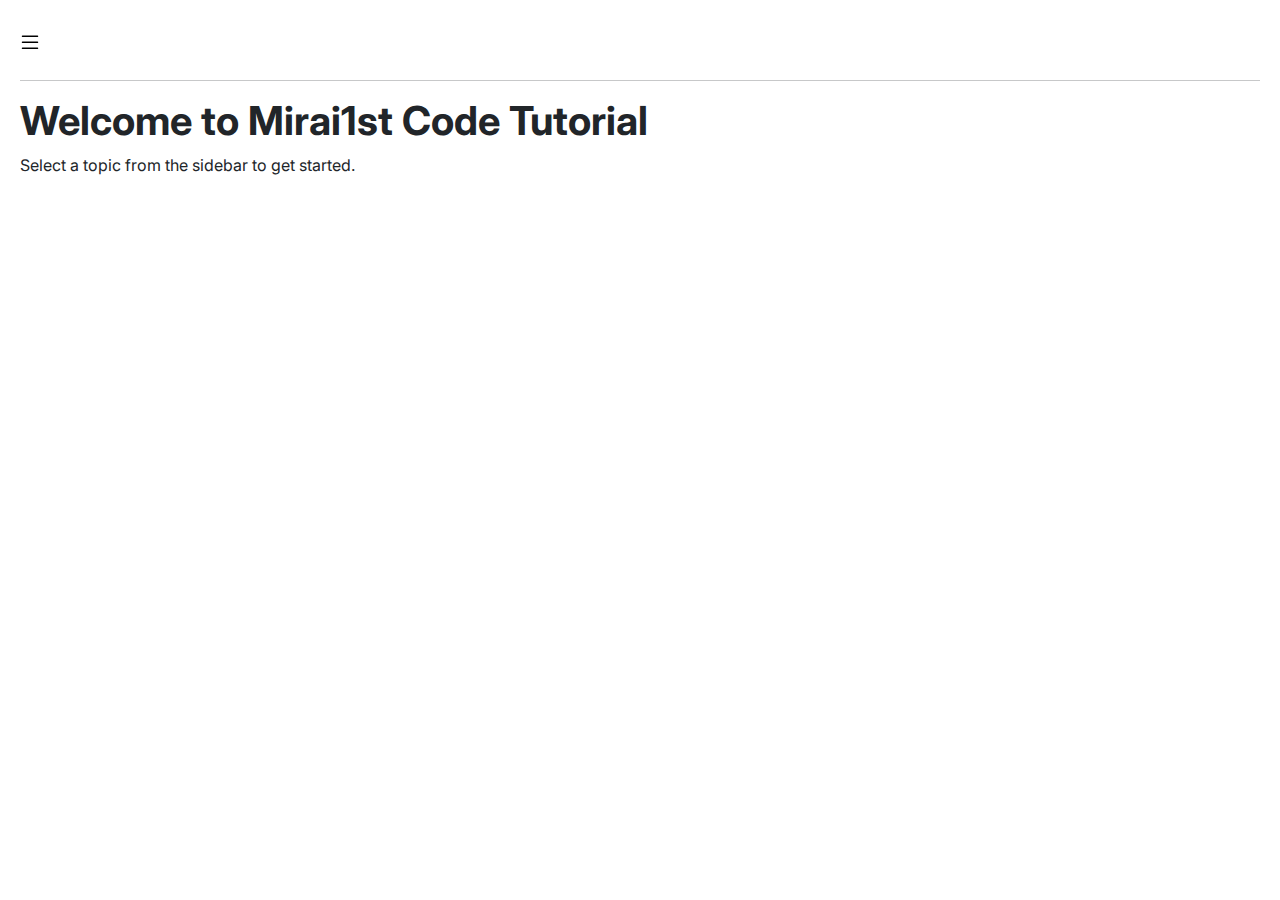
<file: html/css-basics.html>
<!DOCTYPE html>
<html lang="en">
<head>
    <meta charset="UTF-8">
    <meta name="viewport" content="width=device-width, initial-scale=1.0">
    <link href="../style.css" rel="stylesheet">
    <link href="https://cdn.jsdelivr.net/npm/bootstrap@5.3.3/dist/css/bootstrap.min.css" rel="stylesheet">
    <script src="https://cdn.jsdelivr.net/npm/bootstrap@5.3.3/dist/js/bootstrap.bundle.min.js"></script>
    <link rel="stylesheet" href="https://cdn.jsdelivr.net/npm/bootstrap-icons@1.11.3/font/bootstrap-icons.css">
    
    <title>Mirai1st Code Tutorial</title>
</head>
<body onload="sidebarOpen(); initialize();">
    <div class="sidebar" id="sidebar">
        <h3>Topic</h3>
        <ul>
            <a id="toggleBtn">
                <i class="bi bi-x-lg"></i>
            </a>

            <hr>

            <li><a href="../index.html"><i class="bi bi-house-fill"></i>&nbsp Index</a></li>

            <li><a data-bs-toggle="collapse" data-bs-target="#web-collapse" class="d-flex align-items-center collapsed">
                <i class="bi bi-caret-right-fill toggle-icon"></i>
                &nbsp&nbspWebsite Development</a>
            </li>
            
            <div id="web-collapse" class="collapse padded-link">
                <ul>
                    <li><a style="color: white;" class="link-header">HTML</a></li>
                    <li><a href="html-basics.html">HTML Basics</a></li>
                    <li><a href="css-basics.html"><i class="bi bi-arrow-return-right"></i> CSS Basics</a></li>
                    <li><a href="javascript-basics.html">JavaScript Basics</a></li>
                </ul>
            </div>

            <li><a data-bs-toggle="collapse" data-bs-target="#java-collapse" class="d-flex align-items-center collapsed">
                <i class="bi bi-caret-right-fill toggle-icon"></i>
                &nbsp&nbspJava</a>
            </li>
            
            <div id="java-collapse" class="collapse padded-link">
                <ul>
                    <li><a>...</a></li>
                </ul>
            </div>

            <hr>
            <a id="toggle-theme"><i class="bi bi-moon-stars-fill"></i>&nbsp Dark Mode (Beta)</a>
            <a id="toggle-settings"><i class="bi bi-gear-fill"></i>&nbsp Site Settings</a>
        </ul>
    </div>

    <div class="content">
        <a id="toggleBtnOpen">
            <i class="bi bi-list"></i>
        </a>
        <hr>
        <h1>Welcome to Mirai1st Code Tutorial</h1>
        <p>Select a topic from the sidebar to get started.</p>
    
        <div class="settings-panel" id="settings-panel">
            <h2>Site Settings</h2>
            <hr>
            <div class="form-check">
                <input class="form-check-input" type="checkbox" value="" id="darkmode">
                <label class="form-check-label" for="checkDefault">
                    Dark Mode
                </label>
            </div>
            <div class="form-check">
                <input class="form-check-input" type="checkbox" value="" id="save-settings" checked>
                <label class="form-check-label" for="checkDefault">
                    Save Website Settings
                </label>
            </div>
            

            <hr>
            <p style="color: gray;"><i class="bi bi-info-circle-fill"></i>&nbsp Made by Mirai1st</p>
            <button disabled onclick="closeSettings()" class="btn btn-secondary">Apply</button>
            <button onclick="closeSettings()" class="btn btn-secondary">Close</button>
        </div>
    </div>

    <script src="../script.js"></script>
</body>
</html>
</file>
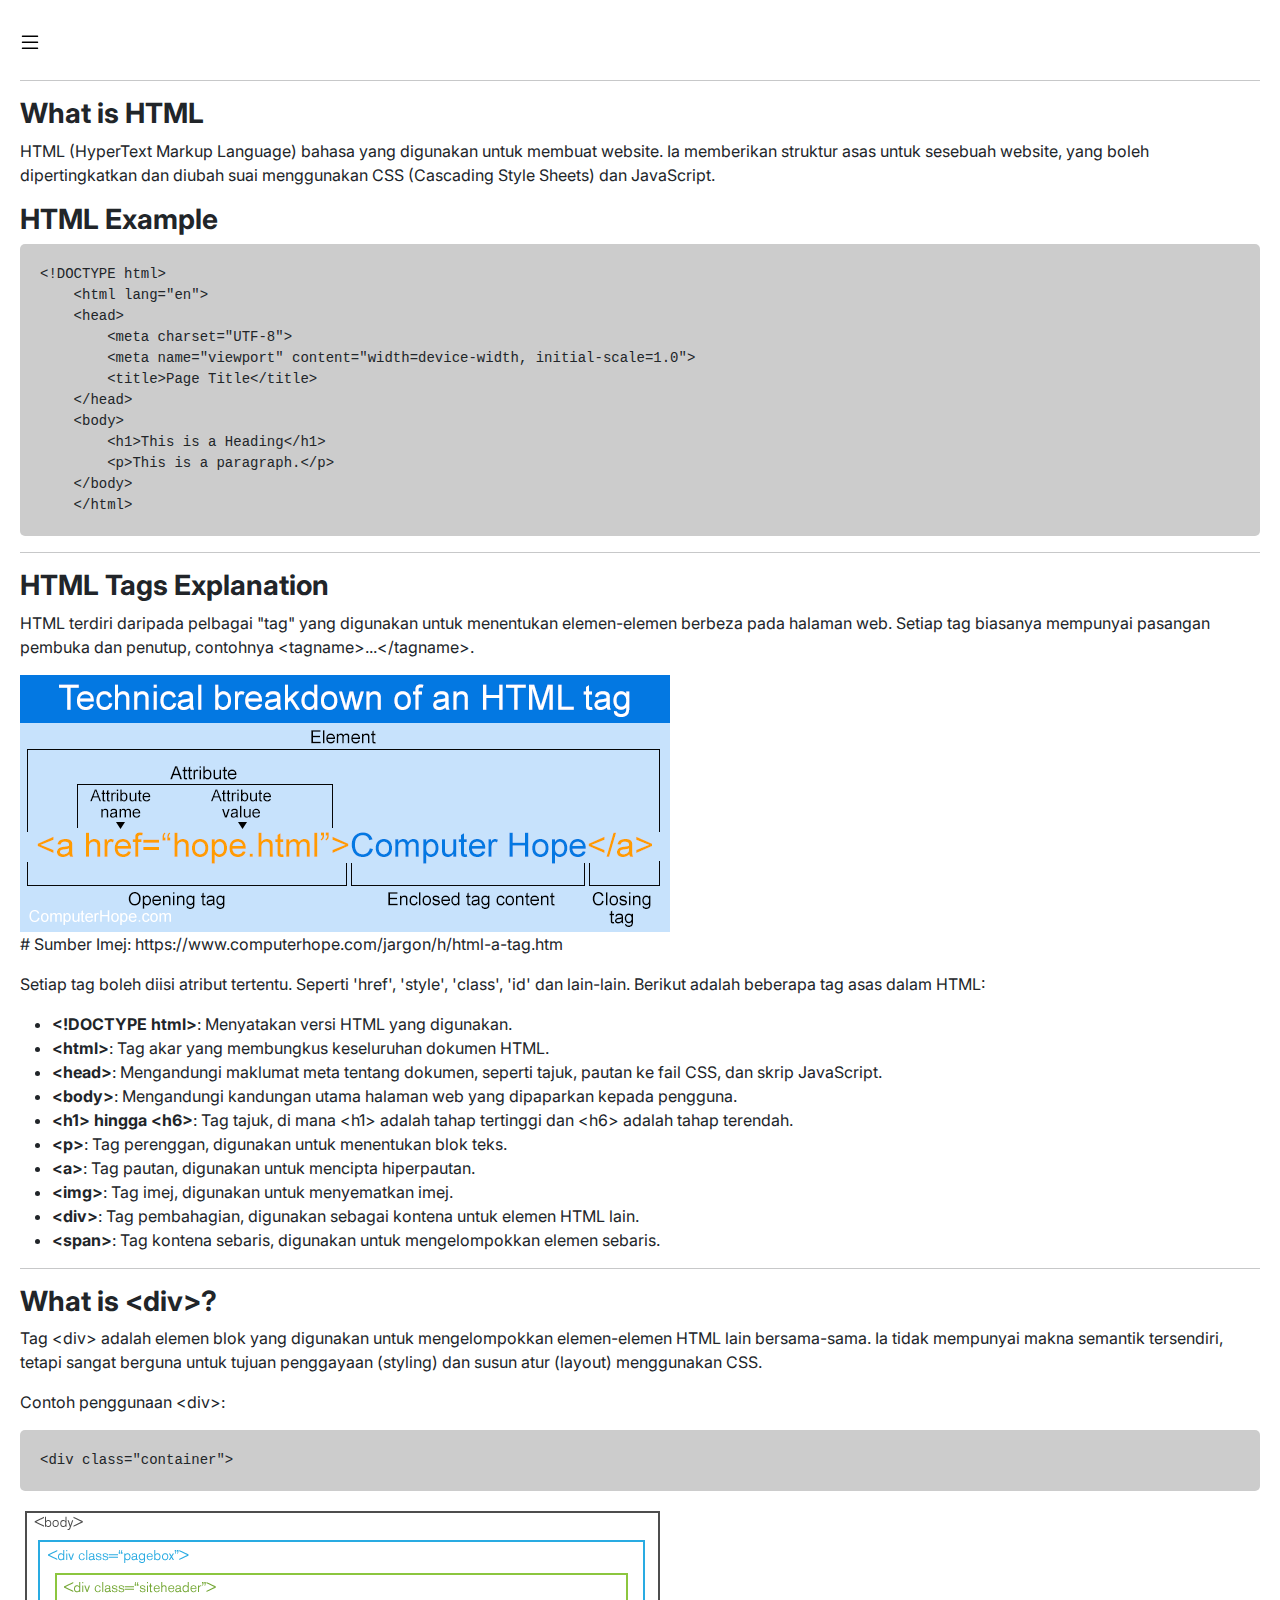
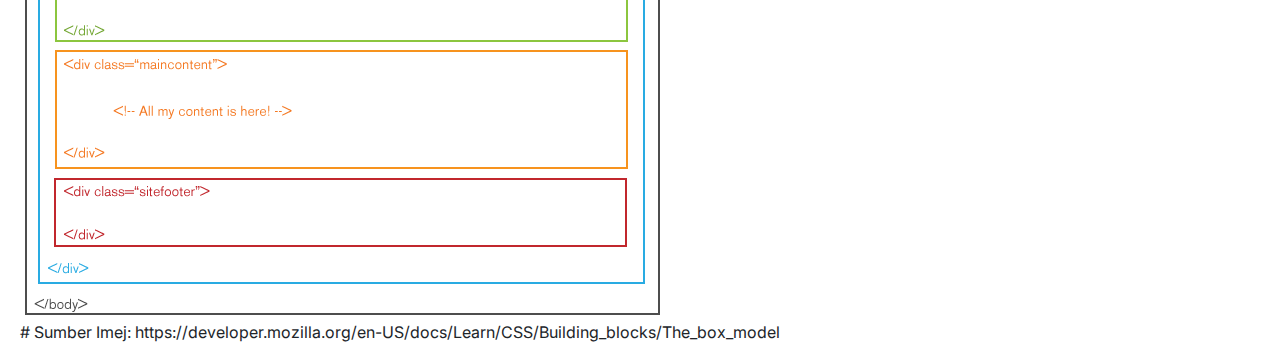
<file: html/html-basics.html>
<!DOCTYPE html>
<html lang="en">
<head>
    <meta charset="UTF-8">
    <meta name="viewport" content="width=device-width, initial-scale=1.0">
    <link href="../style.css" rel="stylesheet">
    <link href="https://cdn.jsdelivr.net/npm/bootstrap@5.3.3/dist/css/bootstrap.min.css" rel="stylesheet">
    <script src="https://cdn.jsdelivr.net/npm/bootstrap@5.3.3/dist/js/bootstrap.bundle.min.js"></script>
    <link rel="stylesheet" href="https://cdn.jsdelivr.net/npm/bootstrap-icons@1.11.3/font/bootstrap-icons.css">
    
    <title>Mirai1st Code Tutorial</title>
</head>
<body onload="sidebarOpen(); initialize();">
    <div class="sidebar" id="sidebar">
        <h3>Topic</h3>
        <ul>
            <a id="toggleBtn">
                <i class="bi bi-x-lg"></i>
            </a>

            <hr>

            <li><a href="../index.html"><i class="bi bi-house-fill"></i>&nbsp Index</a></li>

            <li><a data-bs-toggle="collapse" data-bs-target="#web-collapse" class="d-flex align-items-center collapsed">
                <i class="bi bi-caret-right-fill toggle-icon"></i>
                &nbsp&nbspWebsite Development</a>
            </li>
            
            <div id="web-collapse" class="collapse padded-link">
                <ul>
                    <li><a style="color: white;" class="link-header">HTML</a></li>
                    <li><a href="#what-is-html" class="link-section">Apakah HTML?</a></li>
                    <li><a href="#tag-explaination" class="link-section">Tag</a></li>
                    <li><a href="#what-is-div?" class="link-section">Apakah div?</a></li>

                    <li><a style="color: white;" class="link-header">CSS</a></li>
                    <li><a href="css-basics.html">CSS Basics</a></li>

                    <li><a style="color: white;" class="link-header">JavaScript</a></li>
                    <li><a href="javascript-basics.html">JavaScript Basics</a></li>
                </ul>
            </div>

            <li><a data-bs-toggle="collapse" data-bs-target="#java-collapse" class="d-flex align-items-center collapsed">
                <i class="bi bi-caret-right-fill toggle-icon"></i>
                &nbsp&nbspJava</a>
            </li>
            
            <div id="java-collapse" class="collapse padded-link">
                <ul>
                    <li><a>...</a></li>
                </ul>
            </div>

            <hr>
            <a id="toggle-theme"><i class="bi bi-moon-stars-fill"></i>&nbsp Dark Mode (Beta)</a>
            <a id="toggle-settings"><i class="bi bi-gear-fill"></i>&nbsp Site Settings</a>
        </ul>
    </div>

    <div class="content">
        <a id="toggleBtnOpen">
            <i class="bi bi-list"></i>
        </a>
        <hr>
        <section id="what-is-html">
            <h3 id="what-is-html">What is HTML</h3>
            <p>HTML (HyperText Markup Language) bahasa yang digunakan untuk membuat website. Ia memberikan struktur asas untuk sesebuah website, yang boleh dipertingkatkan dan diubah suai menggunakan CSS (Cascading Style Sheets) dan JavaScript.</p>

            <h3>HTML Example</h3>
            <pre>&lt;!DOCTYPE html&gt;
    &lt;html lang="en"&gt;
    &lt;head&gt;
        &lt;meta charset="UTF-8"&gt;
        &lt;meta name="viewport" content="width=device-width, initial-scale=1.0"&gt;
        &lt;title&gt;Page Title&lt;/title&gt;
    &lt;/head&gt;
    &lt;body&gt;
        &lt;h1&gt;This is a Heading&lt;/h1&gt;
        &lt;p&gt;This is a paragraph.&lt;/p&gt;
    &lt;/body&gt;
    &lt;/html&gt;</pre>
        </section>

        <hr>
        <section id="tag-explaination">
            <h3>HTML Tags Explanation</h3>
            <p>HTML terdiri daripada pelbagai "tag" yang digunakan untuk menentukan elemen-elemen berbeza pada halaman web. Setiap tag biasanya mempunyai pasangan pembuka dan penutup, contohnya &lt;tagname&gt;...&lt;/tagname&gt;.</p>
            <img class="content-image" src="/images/html-tag-explaination.png">
            <p class="reference"># Sumber Imej: https://www.computerhope.com/jargon/h/html-a-tag.htm</p>
            <p>Setiap tag boleh diisi atribut tertentu. Seperti 'href', 'style', 'class', 'id' dan lain-lain.  Berikut adalah beberapa tag asas dalam HTML:</p>

            <ul>
                <li><strong>&lt;!DOCTYPE html&gt;</strong>: Menyatakan versi HTML yang digunakan.</li>
                <li><strong>&lt;html&gt;</strong>: Tag akar yang membungkus keseluruhan dokumen HTML.</li>
                <li><strong>&lt;head&gt;</strong>: Mengandungi maklumat meta tentang dokumen, seperti tajuk, pautan ke fail CSS, dan skrip JavaScript.</li>
                <li><strong>&lt;body&gt;</strong>: Mengandungi kandungan utama halaman web yang dipaparkan kepada pengguna.</li>
                <li><strong>&lt;h1&gt; hingga &lt;h6&gt;</strong>: Tag tajuk, di mana &lt;h1&gt; adalah tahap tertinggi dan &lt;h6&gt; adalah tahap terendah.</li>
                <li><strong>&lt;p&gt;</strong>: Tag perenggan, digunakan untuk menentukan blok teks.</li>
                <li><strong>&lt;a&gt;</strong>: Tag pautan, digunakan untuk mencipta hiperpautan.</li>
                <li><strong>&lt;img&gt;</strong>: Tag imej, digunakan untuk menyematkan imej.</li>
                <li><strong>&lt;div&gt;</strong>: Tag pembahagian, digunakan sebagai kontena untuk elemen HTML lain.</li>
                <li><strong>&lt;span&gt;</strong>: Tag kontena sebaris, digunakan untuk mengelompokkan elemen sebaris.</li>
            </ul>
        </section>

        <hr>
        <section id="what-is-div?">
            <h3>What is &lt;div&gt;?</h3>
            <p>Tag &lt;div&gt; adalah elemen blok yang digunakan untuk mengelompokkan elemen-elemen HTML lain bersama-sama. Ia tidak mempunyai makna semantik tersendiri, tetapi sangat berguna untuk tujuan penggayaan (styling) dan susun atur (layout) menggunakan CSS.</p>
            <p>Contoh penggunaan &lt;div&gt;:</p>
            <pre>&lt;div class="container"&gt;</pre>
            <img class="content-image" src="/images/box-model-diagram.gif" alt="">
            <p class="reference"># Sumber Imej: https://developer.mozilla.org/en-US/docs/Learn/CSS/Building_blocks/The_box_model</p>
        </section>
        
        <div class="settings-panel" id="settings-panel">
            <h2>Site Settings</h2>
            <hr>
            <form>
                <div class="form-check">
                    <input class="form-check-input" type="checkbox" value="" id="darkmode">
                    <label class="form-check-label" for="checkDefault">
                        Dark Mode
                    </label>
                </div>
                <div class="form-check">
                    <input class="form-check-input" type="checkbox" value="" id="save-settings" checked>
                    <label class="form-check-label" for="checkDefault">
                        Save Website Settings
                    </label>
                </div>
                

                <hr>
                <p style="color: gray;"><i class="bi bi-info-circle-fill"></i>&nbsp This website uses cookies to store data, if you allow such behavior,<br> do enable the "Save Website Settings" <br><i class="bi bi-info-circle-fill"></i>&nbsp Made by Mirai1st</p>
                <button disabled onclick="saveSettings()" class="btn btn-secondary">Apply</button>
                <button onclick="closeSettings()" class="btn btn-secondary">Close</button>
            </form>
        </div>
    </div>

    <script src="../script.js"></script>
</body>
</html>
</file>
<file: style.css>
@import url('https://fonts.googleapis.com/css2?family=Fira+Code:wght@300..700&family=Inter:ital,opsz,wght@0,14..32,100..900;1,14..32,100..900&display=swap');

.sidebar {
    position: fixed;
    top: 0;
    left: 0; /* hidden */
    width: 250px;
    height: 100%;
    background: #373737;
    padding: 20px;
    transition: 0.3s;
    color: white;
    z-index: 1000;
    font-family: 'Inter', sans-serif;
}

.sidebar ul {
    list-style-type: none;
    padding: 0;
}

.sidebar a {
    text-decoration: none;
    color: white;
    display: block;
    padding: 8px 0 0;
    user-select: none;
}

#toggleBtn {
    position: absolute;
    top: 6px;
    right: 15px;
    background: none;
    border: none;
    font-size: 20px;
    cursor: pointer;
}

#toggleBtnOpen {
    position: fixed;
    top: 15px;
    left: 8px;
    background: none;
    border: none;
    font-size: 24px;
    cursor: pointer;
    color: #000000;
    padding: 10px;
    border-radius: 5px;
}

.sidebar.active {
    left: -250px;
}

.link-header {
    font-weight: bold;
    text-decoration: underline;
}

.padded-link, .padded-link a {
    padding-left: 13px;
    color: #aeaeae;
}

.toggle-icon {
    transition: transform 0.2s ease;
}

/* bila collapse dibuka (tiada class .collapsed) → rotate icon */
a:not(.collapsed) .toggle-icon {
    transform: rotate(90deg);
}


/* Content CSS */


.content {
    margin: 80px 20px 0 20px;
    font-family: 'Inter', sans-serif;
}

.content h1, .content h2, .content h3 {
    font-weight: bold;
}

pre {
    padding: 20px;
    background-color: #cccccc;
    border-radius: 5px;
    font-family: "Fira Code", monospace;
}

/* Dark Mode CSS */

body.dark-mode {
    background-color: #121212;
    color: #e0e0e0;
}
body.dark-mode pre {
    background-color: #2e2e2e;
}
#toggleBtnOpen.dark-mode {
    color: #ffffff;
}

/* Site Settings */

.settings-panel {
    position: fixed;
    top: 60px;
    right: 20px;
    background-color: #f9f9f9;
    border: 1px solid #ccc;
    padding: 15px;
    border-radius: 5px;
    box-shadow: 0 2px 10px rgba(0,0,0,0.1);
    z-index: 1001;
    font-family: 'Inter', sans-serif;
    display: none;
}

.settings-panel.active {
    display: block;
}

.settings-panel.dark-mode {
    background-color: #2e2e2e;
    color: #e0e0e0;
    border-color: #555;
}
</file>
